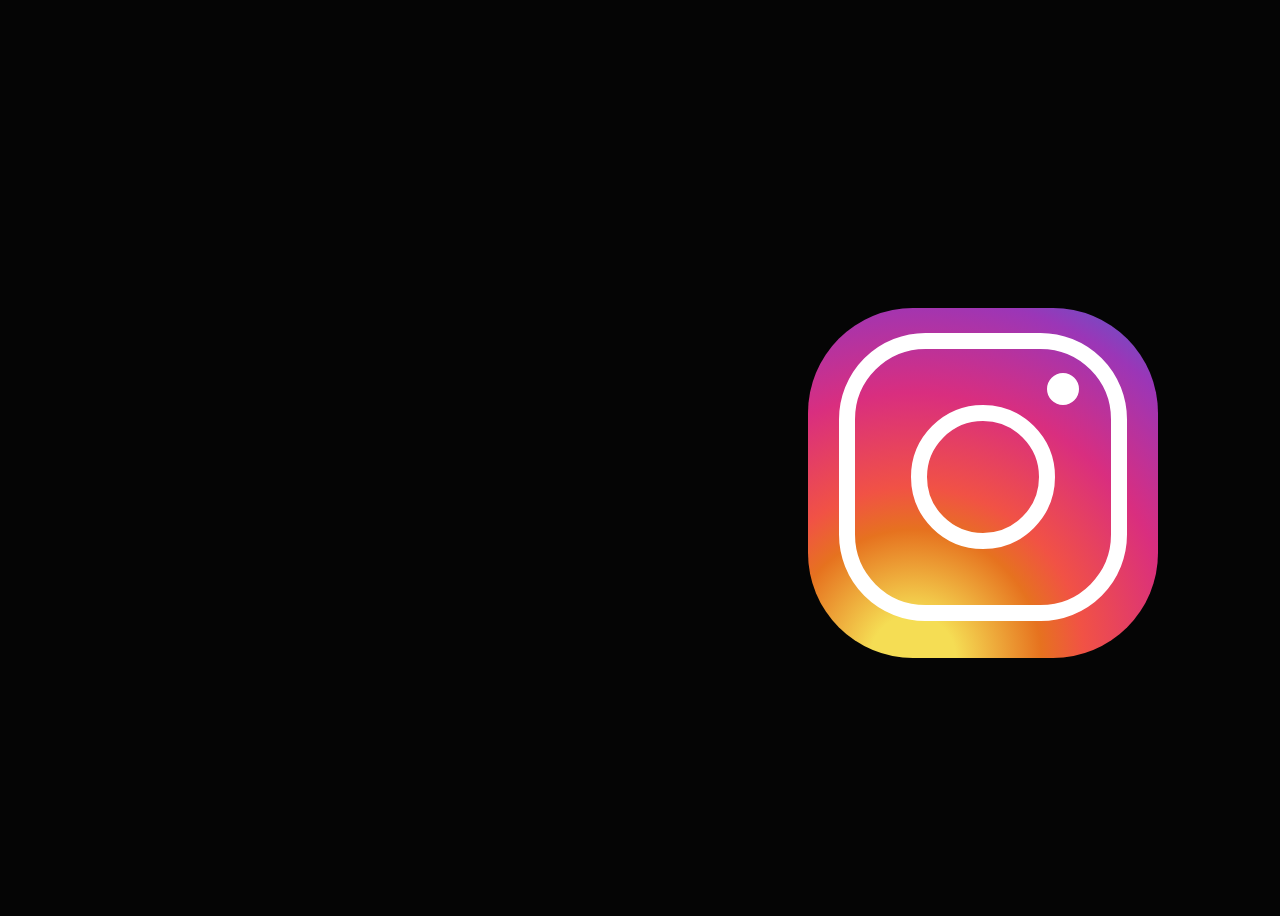
<file: Instagram/index.html>
<!DOCTYPE html>
<html lang="en">
<head>
    <meta charset="UTF-8">
    <meta http-equiv="X-UA-Compatible" content="IE=edge">
    <meta name="viewport" content="width=device-width, initial-scale=1.0">
    <title>Instagram</title>
    <link rel="stylesheet" href="estilo.css">
</head>
<body>
    <div class="mover">
    <div class="logo">
        <div class="cuadrado">
            <span></span>
            <div class="bola">
                
            </div>
        </div>
    </div>
    </div>
</body>
</html>
</file>
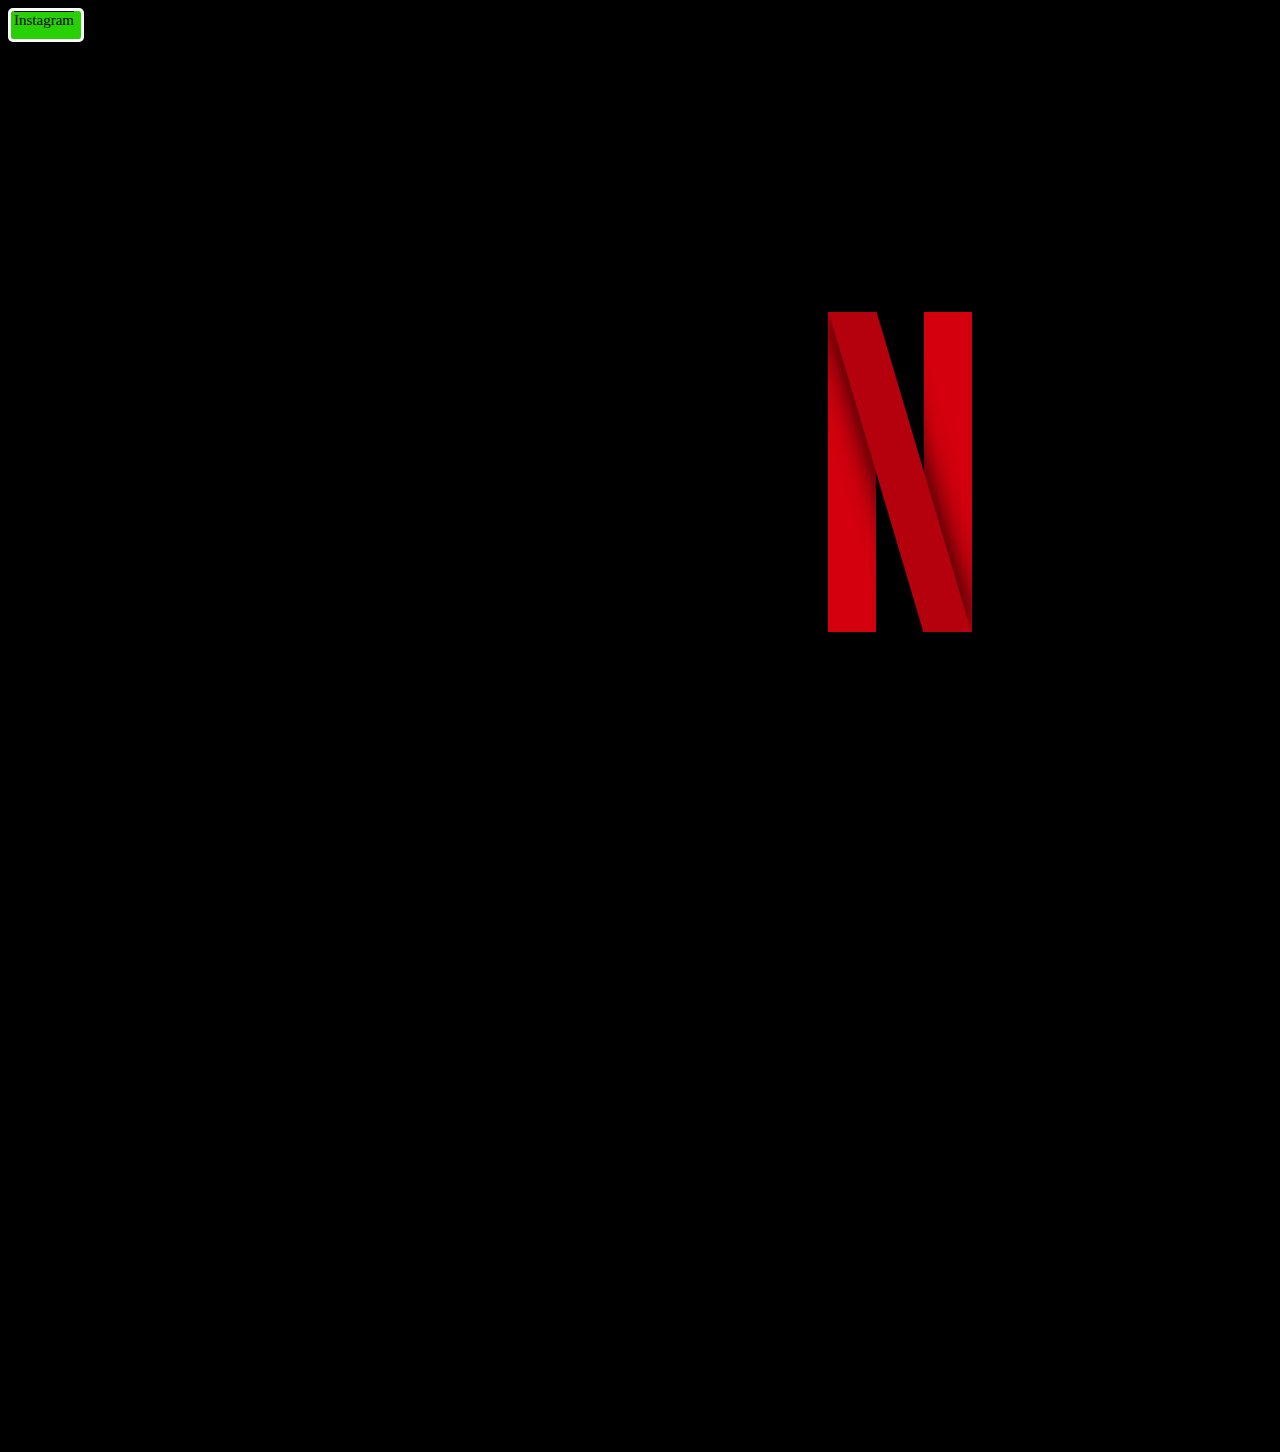
<file: netflix/netflix/index.html>
<!DOCTYPE html>
<html lang="en">
<head>
    <meta charset="UTF-8">
    <meta http-equiv="X-UA-Compatible" content="IE=edge">
    <meta name="viewport" content="width=device-width, initial-scale=1.0">
    <title>Netflix</title>
    <link rel="stylesheet" href="estilo.css">
</head>
<body>

    <div class="boton">
        <a href="insta.html">Instagram</a>
    </div>

    <div class="centrar">
    <div class="rama1">
    </div>
    </div>

    
</body>
</html>
</file>
<file: Instagram/estilo.css>
body{
    background-color: hsl(0, 0%, 2%);
}
.logo{
    width: 350px;
    height: 350px;
    background: radial-gradient(
        circle at 30% 100%,
        #f5dd54 10%,
        #e6721f 30%,
        #f15245 40%,
        #d92e7f 62%,
        #9b36b7 85%,
        #515ecf);
    border-radius: 30%;
    position: relative;
}

.cuadrado{
    border: 1rem solid #fff;
    content: " ";
    border-radius: 30%;
    width: 16rem;
    height: 16rem;
    right: 0;
    left: 0;
    margin: auto;
    position: absolute;
    top: 25px;
}

.bola{
    border: 1rem solid #fff;
    content: " ";
    border-radius: 100%;
    width: 7rem;
    height: 7rem;
    right: 0;
    left: 0;
    margin: auto;
    position: absolute;
    top: 56px;
}

span{
    border: 1rem solid #fff;
    content: " ";
    border-radius: 100%;
    width: 0rem;
    height: 0rem;
    right: 0;
    left: 10rem;
    margin: auto;
    position: absolute;
    top: 1.5rem;
}

.mover{
    padding: 300px 250px 250px 800px;
}
</file>
<file: netflix/netflix/estilo.css>
body{
    background-color: black;
}

.rama1{
    width: 3rem;
    height: 20rem;
    border-left: 3rem solid #d4000e;
    border-right: 3rem solid #d4000e;
    position: relative;
}

.rama1::before{
    display: block;
    content: " ";
    width: 100%;
    height: 100%;
    background-color: #b4010d;
    box-shadow: 0 0 30px;
    transform: skewX(16.5deg);
}

.centrar{
    margin: 20px;
    padding: 250px 800px 800px 800px;
}

.boton{
    width: 70px;
    height: 28px;
    background: #28d106;
    border-radius: 5px;
    border: 3px solid #fff;
}

.boton a{
    margin: 3px;
    font-family: fantasy;
    font-size: 15px;
    color: black;
    text-decoration: overline hwb(0 4% 96%);
}
</file>
